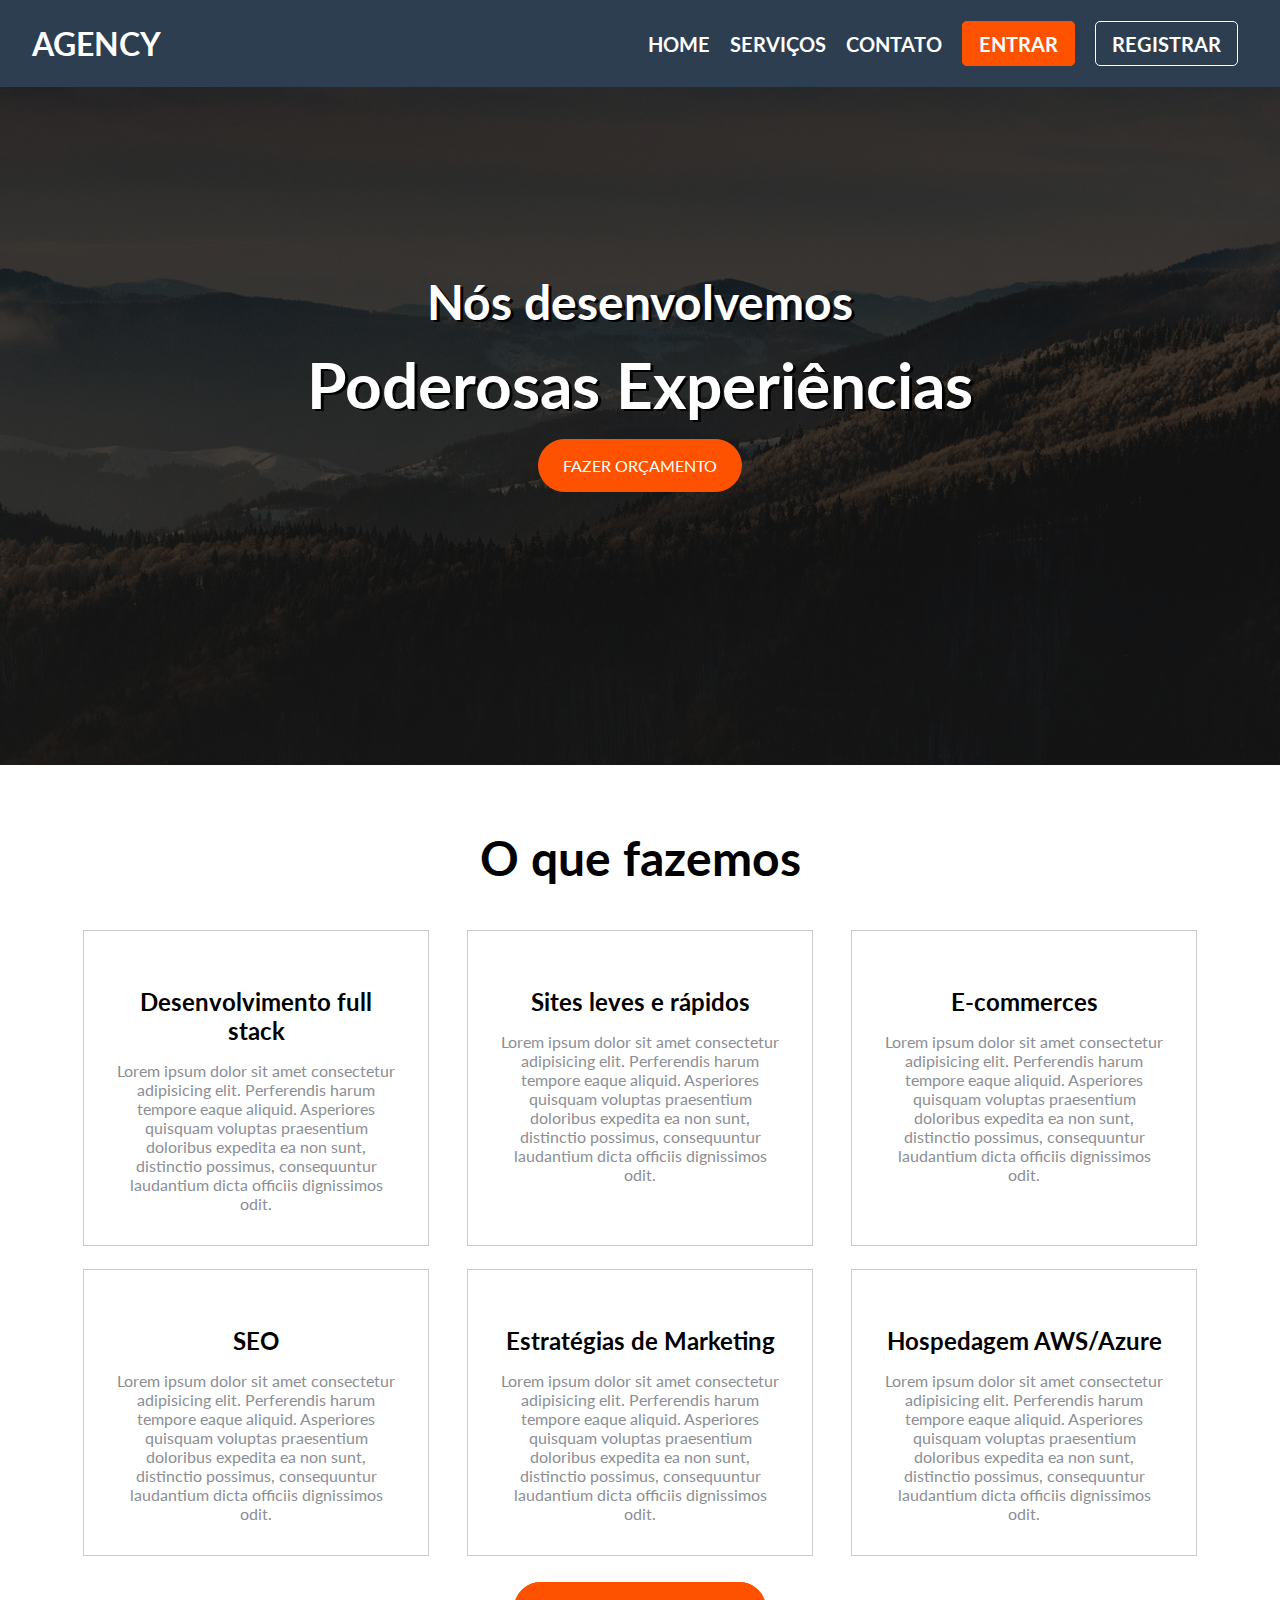
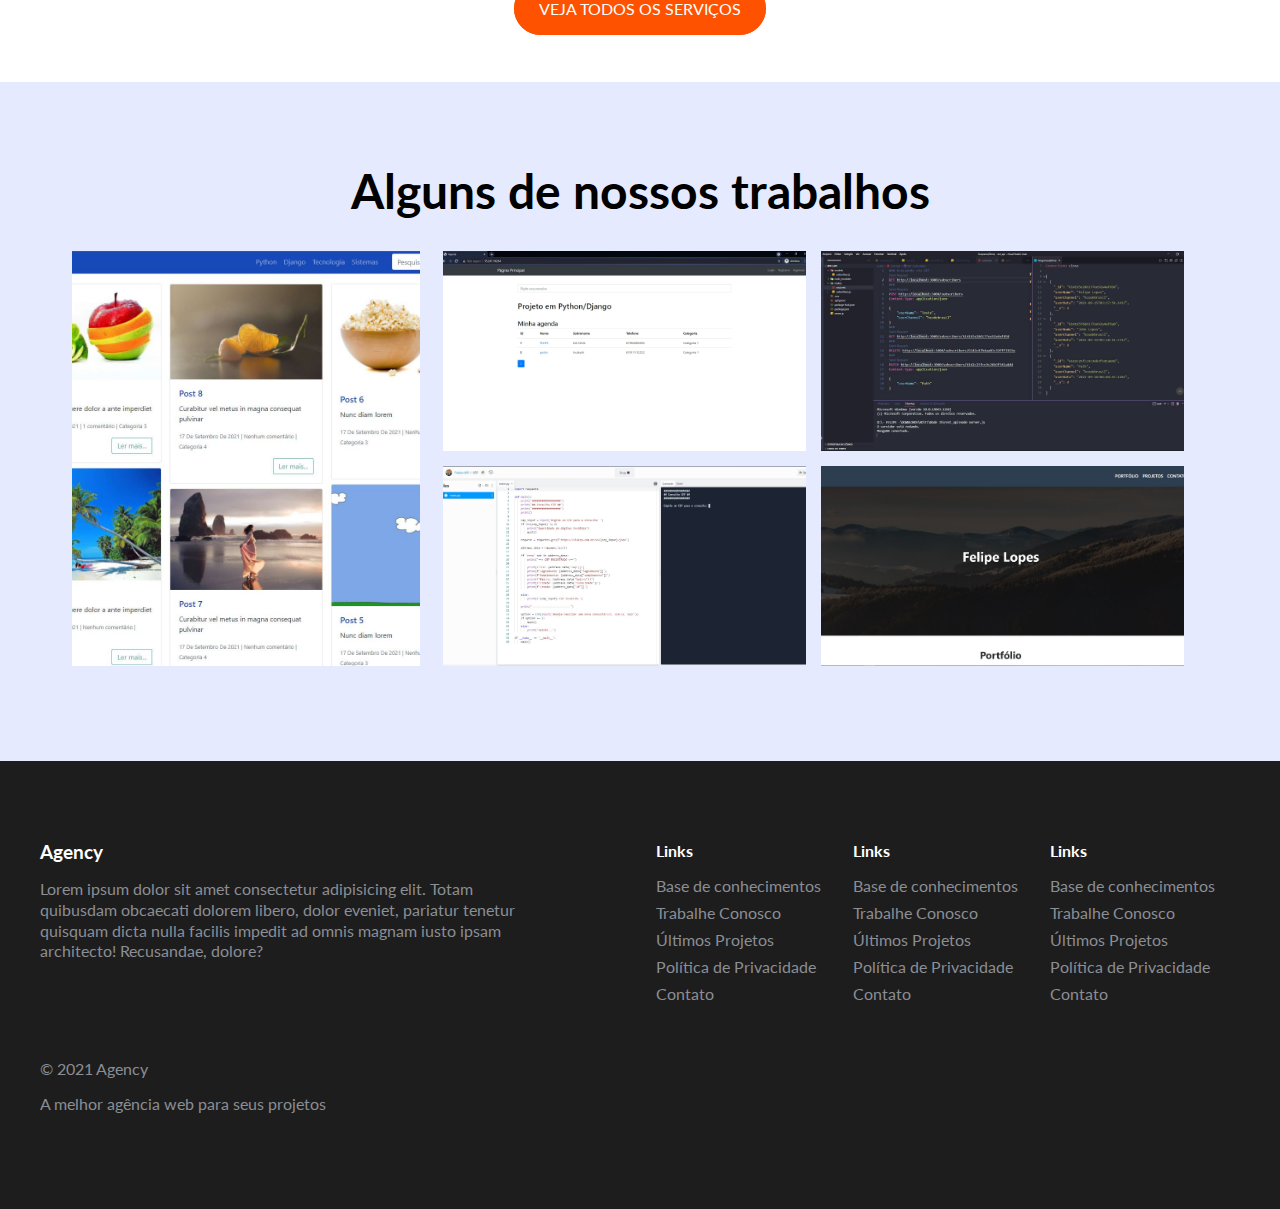
<file: index.html>
<!DOCTYPE html>
<html lang="br">
<head>  
    <meta charset="UTF-8">
    <meta http-equiv="X-UA-Compatible" content="IE=edge">
    <meta name="viewport" content="width=device-width, initial-scale=1.0">
    <title>Agency</title>
    <!-- Google fonts -->
    <link rel="preconnect" href="https://fonts.googleapis.com">
    <link rel="preconnect" href="https://fonts.gstatic.com" crossorigin>
    <link href="https://fonts.googleapis.com/css2?family=Lato:ital,wght@0,300;0,700;0,900;1,300;1,700;1,900&display=swap" rel="stylesheet">
    <!-- Font Awesome = Ícones -->
    <link rel="stylesheet" href="https://cdnjs.cloudflare.com/ajax/libs/font-awesome/6.0.0-beta2/css/all.min.css" integrity="sha512-YWzhKL2whUzgiheMoBFwW8CKV4qpHQAEuvilg9FAn5VJUDwKZZxkJNuGM4XkWuk94WCrrwslk8yWNGmY1EduTA==" crossorigin="anonymous" referrerpolicy="no-referrer" />
    <!-- CSS do projeto -->
    <link rel="stylesheet" href="css/styles.css">
</head>
<body>
    <!-- Cabeçalho -->
    <header id="main-banner">
      <div class="nav-container">
        <a href="#" class="brand">
          <i class="fas fa-brain"></i> Agency
        </a>
        <nav>
          <ul class="nav-container-navbar">
            <li>
              <a href="#">Home</a>
            </li>
            <li>
              <a href="#">Serviços</a>
            </li>
            <li>
              <a href="#">Contato</a>
            </li>
            <li>
              <a href="#" class="btn btn-primary">Entrar</a>
            </li>
            <li>
              <a href="#" class="btn">Registrar</a>
            </li>
          </ul>
        </nav>
        <i class="fas fa-bars"></i>
      </div>
      <div class="title-container">
        <h2>Nós desenvolvemos</h2>
        <h1>Poderosas Experiências</h1>
        <a href="#" class="btn btn-primary btn-rounded">Fazer Orçamento</a>
      </div>
    </header>
    <!-- Serviços -->
    <main class="services-container">
      <h2>O que fazemos</h2>
      <div class="services-card-container">
        <div class="services-card">
          <i class="fab fa-buffer"></i>
          <h3>Desenvolvimento full stack</h3>
          <p>Lorem ipsum dolor sit amet consectetur adipisicing elit. Perferendis harum tempore eaque aliquid. Asperiores quisquam voluptas praesentium doloribus expedita ea non sunt, distinctio possimus, consequuntur laudantium dicta officiis dignissimos odit.</p>
        </div>
        <div class="services-card">
          <i class="fas fa-bolt"></i>
          <h3>Sites leves e rápidos</h3>
          <p>Lorem ipsum dolor sit amet consectetur adipisicing elit. Perferendis harum tempore eaque aliquid. Asperiores quisquam voluptas praesentium doloribus expedita ea non sunt, distinctio possimus, consequuntur laudantium dicta officiis dignissimos odit.</p>
        </div>
        <div class="services-card">
          <i class="fas fa-cart-plus"></i>
          <h3>E-commerces</h3>
          <p>Lorem ipsum dolor sit amet consectetur adipisicing elit. Perferendis harum tempore eaque aliquid. Asperiores quisquam voluptas praesentium doloribus expedita ea non sunt, distinctio possimus, consequuntur laudantium dicta officiis dignissimos odit.</p>
        </div>
        <div class="services-card">
          <i class="fas fa-chart-line"></i>
          <h3>SEO</h3>
          <p>Lorem ipsum dolor sit amet consectetur adipisicing elit. Perferendis harum tempore eaque aliquid. Asperiores quisquam voluptas praesentium doloribus expedita ea non sunt, distinctio possimus, consequuntur laudantium dicta officiis dignissimos odit.</p>
        </div>
        <div class="services-card">
          <i class="fas fa-chess-pawn"></i>
          <h3>Estratégias de Marketing</h3>
          <p>Lorem ipsum dolor sit amet consectetur adipisicing elit. Perferendis harum tempore eaque aliquid. Asperiores quisquam voluptas praesentium doloribus expedita ea non sunt, distinctio possimus, consequuntur laudantium dicta officiis dignissimos odit.</p>
        </div>
        <div class="services-card">
          <i class="fas fa-cloud"></i>
          <h3>Hospedagem AWS/Azure</h3>
          <p>Lorem ipsum dolor sit amet consectetur adipisicing elit. Perferendis harum tempore eaque aliquid. Asperiores quisquam voluptas praesentium doloribus expedita ea non sunt, distinctio possimus, consequuntur laudantium dicta officiis dignissimos odit.</p>
        </div>
      </div>
      <a href="#" class="btn btn-primary btn-rounded">Veja todos os Serviços</a>
    </main>
    <!-- Jobs -->
    <div class="jobs-container">
      <h2>Alguns de nossos trabalhos</h2>
      <div class="jobs-list">
        <div class="first-job" id="job1">
          <div class="job-card-cover">
            <p class="job-card-title">Projeto 1</p>
            <p class="job-card-description">Lorem ipsum dolor sit amet consectetur adipisicing elit. Cumque amet maxime nostrum quaerat. Nihil officia similique excepturi voluptas perspiciatis, odit veritatis cum, dolores adipisci deserunt deleniti nemo repellendus optio eius.</p>
          </div>
        </div>
        <div class="other-jobs-container">
          <div class="job-card" id="job2">
            <div class="job-card-cover">
              <p class="job-card-title">Projeto 2</p>
              <p class="job-card-description">Lorem ipsum dolor sit amet consectetur adipisicing elit. Cumque amet maxime nostrum quaerat. Nihil officia similique excepturi voluptas perspiciatis, odit veritatis cum, dolores adipisci deserunt deleniti nemo repellendus optio eius.</p>
            </div>
          </div>
          <div class="job-card" id="job3">
            <div class="job-card-cover">
              <p class="job-card-title">Projeto 3</p>
              <p class="job-card-description">Lorem ipsum dolor sit amet consectetur adipisicing elit. Cumque amet maxime nostrum quaerat. Nihil officia similique excepturi voluptas perspiciatis, odit veritatis cum, dolores adipisci deserunt deleniti nemo repellendus optio eius.</p>
            </div>
          </div>
          <div class="job-card" id="job4">
            <div class="job-card-cover">
              <p class="job-card-title">Projeto 4</p>
              <p class="job-card-description">Lorem ipsum dolor sit amet consectetur adipisicing elit. Cumque amet maxime nostrum quaerat. Nihil officia similique excepturi voluptas perspiciatis, odit veritatis cum, dolores adipisci deserunt deleniti nemo repellendus optio eius.</p>
            </div>
          </div>
          <div class="job-card" id="job5">
            <div class="job-card-cover">
              <p class="job-card-title">Projeto 5</p>
              <p class="job-card-description">Lorem ipsum dolor sit amet consectetur adipisicing elit. Cumque amet maxime nostrum quaerat. Nihil officia similique excepturi voluptas perspiciatis, odit veritatis cum, dolores adipisci deserunt deleniti nemo repellendus optio eius.</p>
            </div>
          </div>
        </div>
      </div>
    </div>
    <!-- Footer -->
    <footer>
      <div class="footer-container">
        <div class="footer-desc-container">
          <h3 class="footer-title">Agency</h3>
          <p>Lorem ipsum dolor sit amet consectetur adipisicing elit. Totam quibusdam obcaecati dolorem libero, dolor eveniet, pariatur tenetur quisquam dicta nulla facilis impedit ad omnis magnam iusto ipsam architecto! Recusandae, dolore?</p>
        </div>
        <div class="footer-links-container">
          <div class="footer-links-container-list">
            <p class="footer-title">Links</p>
            <ul>
              <li>
                <a href="#">Base de conhecimentos</a>
              </li>
              <li>
                <a href="#">Trabalhe Conosco</a>
              </li>
              <li>
                <a href="#">Últimos Projetos</a>
              </li>
              <li>
                <a href="#">Política de Privacidade</a>
              </li>
              <li>
                <a href="#">Contato</a>
              </li>
            </ul>
          </div>
          <div class="footer-links-container-list">
            <p class="footer-title">Links</p>
            <ul>
              <li>
                <a href="#">Base de conhecimentos</a>
              </li>
              <li>
                <a href="#">Trabalhe Conosco</a>
              </li>
              <li>
                <a href="#">Últimos Projetos</a>
              </li>
              <li>
                <a href="#">Política de Privacidade</a>
              </li>
              <li>
                <a href="#">Contato</a>
              </li>
            </ul>
          </div>
          <div class="footer-links-container-list">
            <p class="footer-title">Links</p>
            <ul>
              <li>
                <a href="#">Base de conhecimentos</a>
              </li>
              <li>
                <a href="#">Trabalhe Conosco</a>
              </li>
              <li>
                <a href="#">Últimos Projetos</a>
              </li>
              <li>
                <a href="#">Política de Privacidade</a>
              </li>
              <li>
                <a href="#">Contato</a>
              </li>
            </ul>
          </div>
        </div>
        <div class="footer-copy-right-container">
          <p>&copy; 2021 Agency</p>
          <p>A melhor agência web para seus projetos</p>
        </div>
      </div>
    </footer>
  </body>
</html>
</file>
<file: css/styles.css>
#main-banner .title-container h1, #main-banner .title-container h2 {
  text-shadow: 3px 2px #000;
}

.jobs-container h2, .services-container h2 {
  font-size: 3rem;
  margin-top: 2rem;
  text-align: center;
}

.jobs-container .jobs-list .other-jobs-container .job-card, .jobs-container .jobs-list .first-job {
  background-size: cover;
  background-position: center;
}

.jobs-container .jobs-list .other-jobs-container .job-card .job-card-title, .jobs-container .jobs-list .first-job .job-card-title, .jobs-container .jobs-list .other-jobs-container .job-card .job-card-cover, .jobs-container .jobs-list .first-job .job-card-cover, .jobs-container .jobs-list .other-jobs-container .job-card .job-card-description, .jobs-container .jobs-list .first-job .job-card-description {
  opacity: 0;
}
@media (max-width: 425px) {
  .jobs-container .jobs-list .other-jobs-container .job-card .job-card-title, .jobs-container .jobs-list .first-job .job-card-title, .jobs-container .jobs-list .other-jobs-container .job-card .job-card-cover, .jobs-container .jobs-list .first-job .job-card-cover, .jobs-container .jobs-list .other-jobs-container .job-card .job-card-description, .jobs-container .jobs-list .first-job .job-card-description {
    opacity: 1;
  }
}
.jobs-container .jobs-list .other-jobs-container .job-card:hover .job-card-title, .jobs-container .jobs-list .first-job:hover .job-card-title, .jobs-container .jobs-list .other-jobs-container .job-card:hover .job-card-cover, .jobs-container .jobs-list .first-job:hover .job-card-cover, .jobs-container .jobs-list .other-jobs-container .job-card:hover .job-card-description, .jobs-container .jobs-list .first-job:hover .job-card-description {
  opacity: 1;
}

.btn {
  padding: 0.6rem 1rem;
  border: 1px solid #FFF;
  text-transform: uppercase;
  border-radius: 5px;
  transition: 0.3s;
  color: #FFF;
}
.btn:hover {
  border-color: #FF5200;
  color: #FF5200;
}
.btn-primary {
  background-color: #FF5200;
  border-color: #FF5200;
}
.btn-primary:hover {
  background-color: transparent;
}
.btn-rounded {
  margin-top: 1rem;
  border-radius: 2rem;
  padding: 1rem 1.5rem;
}

* {
  margin: 0;
  padding: 0;
  box-sizing: border-box;
  font-family: "Lato";
}

a {
  text-decoration: none;
}

li {
  list-style: none;
}

#main-banner {
  background: linear-gradient(rgba(0, 0, 0, 0.6), rgba(0, 0, 0, 0.6)), url("../img/wallpaper.jpg");
  height: 85vh;
  background-size: cover;
  background-position: center;
}
@media (max-width: 425px) {
  #main-banner {
    height: 100vh;
  }
}
@media (max-width: 425px) {
  #main-banner nav {
    display: none;
  }
}
#main-banner .nav-container {
  display: flex;
  justify-content: space-between;
  position: fixed;
  top: 0;
  left: 0;
  width: 100%;
  padding: 1.5rem 2rem;
  background-color: #2c3e50;
  z-index: 10;
  font-size: 1.25rem;
  font-weight: bold;
  text-transform: uppercase;
}
@media (max-width: 425px) {
  #main-banner .nav-container {
    padding: 1rem;
  }
}
#main-banner .nav-container .brand {
  color: #FFF;
  font-size: 2rem;
  transition: 0.3s;
}
#main-banner .nav-container .brand:hover {
  color: #FF5200;
}
#main-banner .nav-container-navbar {
  display: flex;
  align-items: center;
  height: 100%;
}
#main-banner .nav-container-navbar li {
  margin: 5px 10px;
}
#main-banner .nav-container-navbar li a {
  color: #FFF;
  transition: 0.3s;
}
#main-banner .nav-container-navbar li a:hover {
  color: #FF5200;
}
#main-banner .nav-container .fas.fa-bars {
  font-size: 2rem;
  color: #FFF;
  display: none;
}
@media (max-width: 425px) {
  #main-banner .nav-container .fas.fa-bars {
    display: block;
  }
}
#main-banner .title-container {
  color: #FFF;
  display: flex;
  flex-direction: column;
  align-items: center;
  justify-content: center;
  height: 100%;
}
@media (max-width: 425px) {
  #main-banner .title-container {
    text-align: center;
    padding: 2rem;
  }
}
#main-banner .title-container h2 {
  font-size: 3rem;
}
#main-banner .title-container h1 {
  font-size: 4rem;
  margin-top: 1rem;
}

.services-container {
  text-align: center;
  padding: 2rem;
  margin-bottom: 2rem;
}
.services-container .services-card-container {
  display: flex;
  flex-wrap: wrap;
  justify-content: space-around;
  padding: 2rem;
}
@media (max-width: 425px) {
  .services-container .services-card-container {
    padding: 2rem 0;
  }
}
.services-container .services-card-container .services-card {
  width: 30%;
  margin: 1%;
  padding: 2rem;
  border: 1px solid #CCC;
  transition: 0.3s;
}
@media (max-width: 425px) {
  .services-container .services-card-container .services-card {
    width: 100%;
    margin-bottom: 2rem;
  }
}
.services-container .services-card-container .services-card i {
  color: #FF5200;
  font-size: 4rem;
  display: block;
  margin-top: 1rem;
  margin-bottom: 1.5rem;
}
.services-container .services-card-container .services-card h3 {
  font-size: 1.5rem;
  margin-bottom: 1rem;
}
.services-container .services-card-container .services-card p {
  color: #8B8E94;
}
.services-container .services-card-container .services-card:hover {
  border: transparent;
  box-shadow: 0 1px 10px #CCC;
}

.jobs-container {
  background-color: #E5EAFF;
  padding: 3rem;
}
@media (max-width: 425px) {
  .jobs-container {
    padding: 2rem;
  }
}
.jobs-container .jobs-list {
  display: flex;
  padding: 2rem 0;
}
@media (max-width: 425px) {
  .jobs-container .jobs-list {
    flex-direction: column;
  }
}
.jobs-container .jobs-list .first-job {
  width: 30%;
  height: 415px;
  margin: 0 2%;
  background-image: url("../img/projeto1.JPG");
  position: relative;
  cursor: pointer;
  transition: 0.5s;
}
@media (max-width: 425px) {
  .jobs-container .jobs-list .first-job {
    width: 100%;
    height: 200px;
    margin: 0;
    margin-bottom: 2rem;
  }
}
.jobs-container .jobs-list .other-jobs-container {
  display: flex;
  flex-wrap: wrap;
  width: 68%;
}
@media (max-width: 425px) {
  .jobs-container .jobs-list .other-jobs-container {
    width: 100%;
    flex-direction: column;
  }
}
.jobs-container .jobs-list .other-jobs-container .job-card {
  width: 46%;
  height: 200px;
  position: relative;
  cursor: pointer;
  margin-bottom: 15px;
  margin-right: 15px;
}
@media (max-width: 425px) {
  .jobs-container .jobs-list .other-jobs-container .job-card {
    width: 100%;
    height: 200px;
    margin: 0;
    margin-bottom: 2rem;
  }
}
.jobs-container .jobs-list .other-jobs-container #job2 {
  background-image: url("../img/projeto2.JPG");
}
.jobs-container .jobs-list .other-jobs-container #job3 {
  background-image: url("../img/projeto3.JPG");
}
.jobs-container .jobs-list .other-jobs-container #job4 {
  background-image: url("../img/projeto4.JPG");
}
.jobs-container .jobs-list .other-jobs-container #job5 {
  background-image: url("../img/projeto5.JPG");
}
.jobs-container .jobs-list .job-card-cover {
  position: absolute;
  top: 0;
  left: 0;
  width: 100%;
  height: 100%;
  padding-top: 1.75rem;
  background-color: rgba(0, 0, 0, 0.6);
  border: 3px solid #FF5200;
}
.jobs-container .jobs-list .job-card-title {
  text-align: center;
  color: #FFF;
  font-size: 2.2rem;
  transition: 0.5s;
  font-weight: bold;
}
.jobs-container .jobs-list .job-card-description {
  text-align: center;
  color: #FFF;
  padding: 1rem;
  font-size: 0.9rem;
}

footer {
  background-color: #1D1D1D;
  color: #8B8E94;
  padding: 5rem 2rem;
}
footer .footer-container {
  max-width: 1200px;
  margin: 0 auto;
  display: flex;
  flex-wrap: wrap;
}
@media (max-width: 425px) {
  footer .footer-container {
    max-width: 100%;
    flex-direction: column;
  }
}
footer .footer-container .footer-title {
  color: #FFF;
  font-weight: bold;
  margin-bottom: 1rem;
}
footer .footer-desc-container, footer .footer-links-container {
  width: 50%;
}
@media (max-width: 425px) {
  footer .footer-desc-container, footer .footer-links-container {
    width: 100%;
    margin-bottom: 2rem;
    text-align: center;
  }
}
footer .footer-desc-container p {
  width: 80%;
  line-height: 1.3;
}
@media (max-width: 425px) {
  footer .footer-desc-container p {
    width: 100%;
  }
}
footer .footer-links-container {
  display: flex;
}
@media (max-width: 425px) {
  footer .footer-links-container {
    flex-direction: column;
  }
}
footer .footer-links-container-list {
  padding: 0 1rem;
}
@media (max-width: 425px) {
  footer .footer-links-container-list {
    margin-bottom: 2rem;
  }
}
footer .footer-links-container-list li {
  margin-bottom: 0.5rem;
}
footer .footer-links-container-list li a {
  color: #8B8E94;
  transition: 0.5s;
}
footer .footer-links-container-list li a:hover {
  color: #FFF;
}
footer .footer-copy-right-container {
  width: 100%;
  margin-top: 3rem;
}
@media (max-width: 425px) {
  footer .footer-copy-right-container {
    text-align: center;
  }
}
footer .footer-copy-right-container p {
  margin-bottom: 1rem;
}

/*# sourceMappingURL=styles.css.map */
</file>
